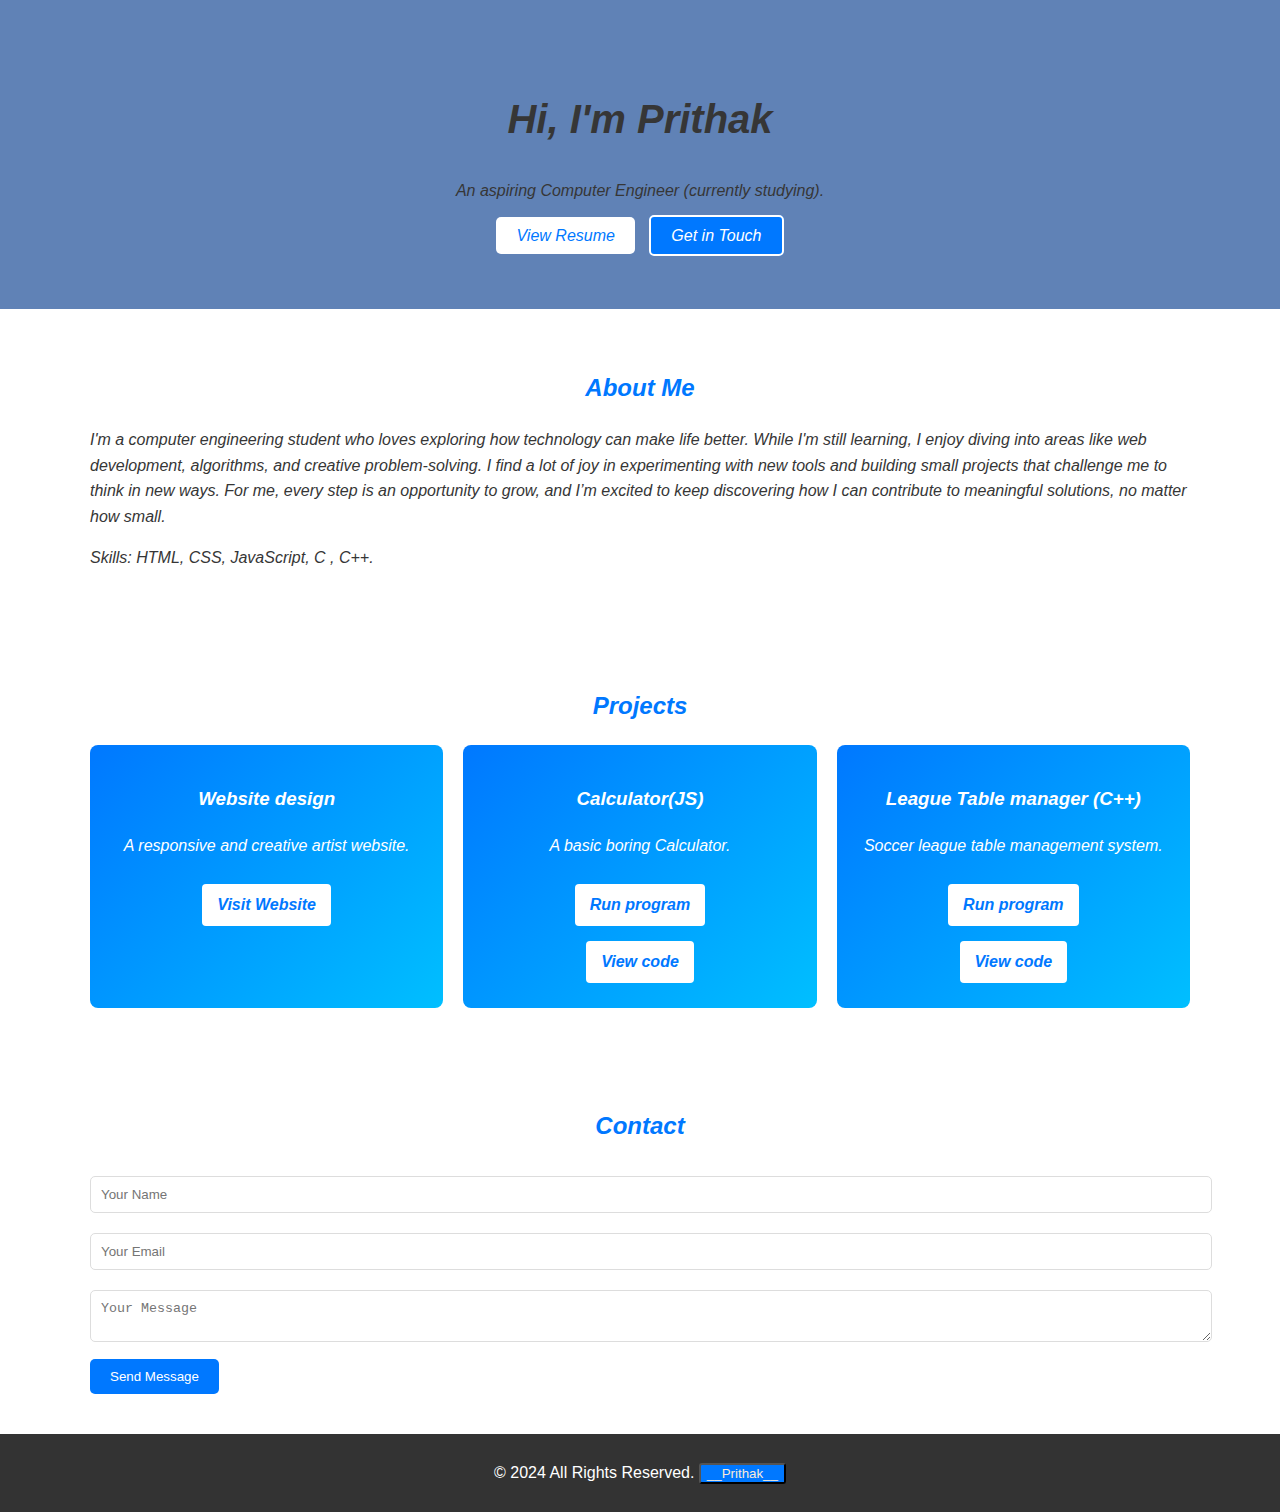
<file: index.html>
<!DOCTYPE html>
<html lang="en">
<head>
  <meta charset="UTF-8">
  <meta name="viewport" content="width=device-width, initial-scale=1.0">
  <title>Portfolio</title>
  <link rel="stylesheet" href="style.css">
</head>
<body>
  <header>
    <div class="container">
      <h1>Hi, I'm Prithak</h1>
      <p>An aspiring Computer Engineer (currently studying).</p>
      <div class="cta-buttons">
        <a href="resume.pdf" class="btn" target="_blank">View Resume</a>
        <a href="#contact" class="btn btn-secondary">Get in Touch</a>
      </div>
    </div>
  </header>

  <section id="about">
    <div class="container">
      <h2>About Me</h2>
      <p>I'm a computer engineering student who loves exploring how technology can make life better. While I'm still learning, I enjoy diving into areas like web development, algorithms, and creative problem-solving.

        I find a lot of joy in experimenting with new tools and building small projects that challenge me to think 
        in new ways. For me, every step is an opportunity to grow, 
        and I’m excited to keep discovering how I can contribute to meaningful solutions, no matter how small.</p>
      <p>Skills: HTML, CSS, JavaScript, C , C++.</p>
    </div>
  </section>

  <section id="projects">
    <div class="container">
      <h2>Projects</h2>
      <div class="project-grid">
        <div class="project-card" onclick="toggleDetails('project1-details')">
          <h3>Website design </h3>
          <p>A responsive and creative artist website.</p>
          <a href="https://www.prithakkoirala.com.np" target="_blank" class="btn btn-link">Visit Website</a>
          <div id="project1-details" class="project-details">
            <p>This artist website was designed to showcase my skills, achievements, and personality. It's responsive, minimalist, and optimized for smooth navigation.</p>
          </div>
        </div>
        
        <div class="project-card" onclick="toggleDetails('project2-details')">
          <h3>Calculator(JS)</h3>
          <p>A basic boring Calculator.</p>
          <a href="Calculator.html" download target="_blank" class="btn btn-link">Run program</a><br>
          <a onclick="openTabs()" class="btn btn-link">View code</a><br>
          <div id="project2-details" class="project-details">
            <p>I made this calculator to gain more insights on how html and js work together.</p>
          </div>
        </div>
          <div class="project-card" onclick="toggleDetails('project3-details')">
            <h3>League Table manager (C++)</h3>
            <p>Soccer league table management system.</p>
            <a href="Final.exe" download target="_blank" class="btn btn-link">Run program</a><br>
            <a href="Final.cpp" download target="_blank" class="btn btn-link">View code</a>
            <div id="project3-details" class="project-details">
              <p>I designed this Soccer league table management system as my C++ project for second semester. </p>
            </div>
      </div>
    </div>
  </section>

  <section id="contact">
    <div class="container">
      <h2>Contact</h2>
      <form id="contact-form">
        <input type="text" placeholder="Your Name" required>
        <input type="email" placeholder="Your Email" required>
        <textarea placeholder="Your Message" required></textarea>
        <button type="submit">Send Message</button>
      </form>
    </div>
  </section>

  <footer>
    <p>&copy; 2024 All Rights Reserved. <button type="button" class="haha" id="haha" onclick="haha()"> __Prithak__ </button></p>
  </footer>

  <script src="script.js"></script>
</body>
</html>
</file>
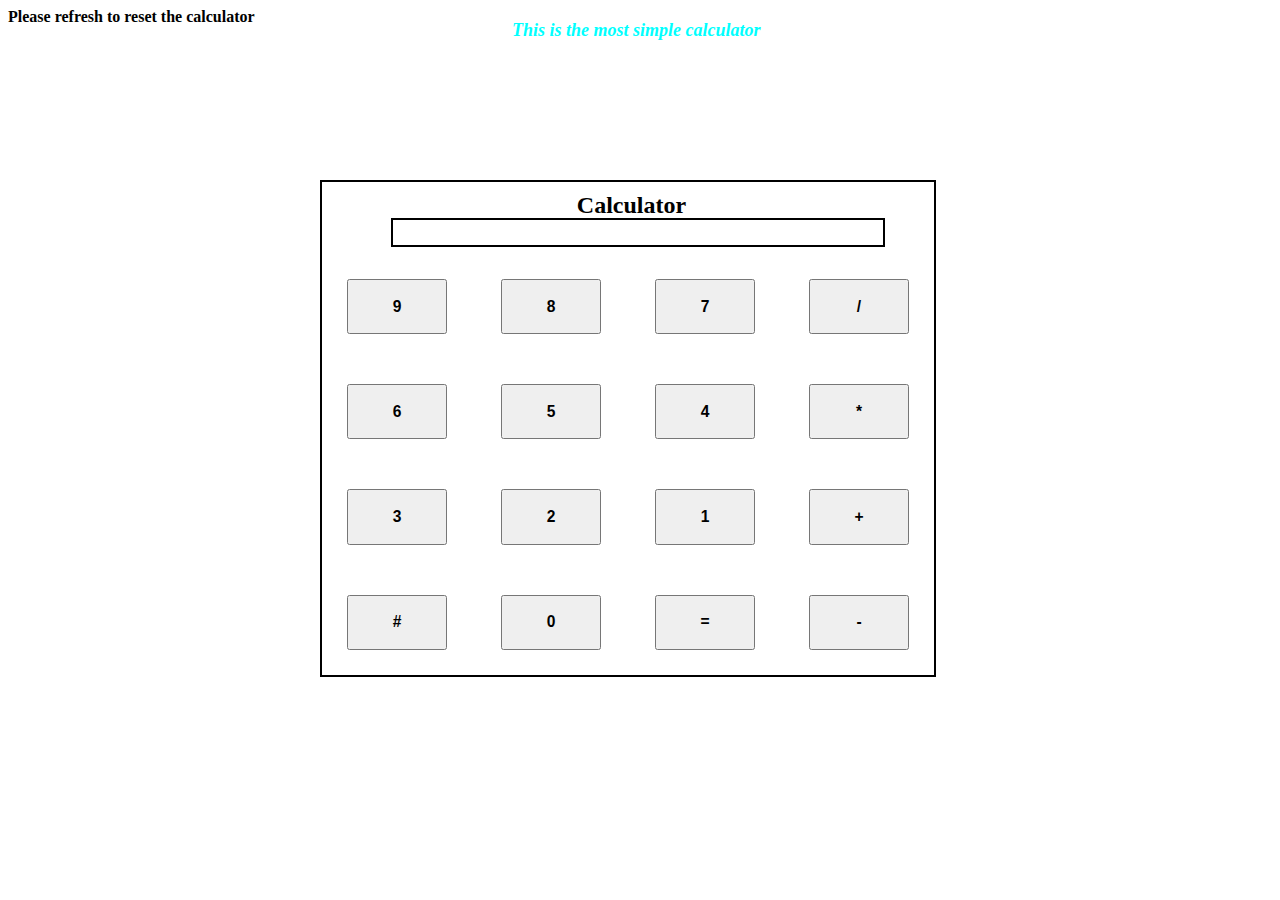
<file: Calculator.html>
<html>
    <title>
        Calculator
    </title>
    <head>
        <link rel="stylesheet" href="Calculator.css">
    </head>
    <body>
        <script src="Calculator.js"></script>
        <h1 class="text" id="text"> This is the most simple calculator</h3>
        <div class="calcBox" id="calcBox">
            <h2 style="position:absolute ;left: 40%; margin:10px"> Calculator </h2></br></br>
            <div class="output" id="output">

            </div></br></br>
          <button class="buttons" id="buttons" type="button" onclick="fun9()">  <h3>9</h3> </button>
          <button  class="buttons" id="buttons" type="button" onclick="fun8()">  <h3>8</h3> </button>
          <button  class="buttons" id="buttons" type="button" onclick="fun7()">  <h3>7</h3> </button>
          <button  class="buttons" id="buttons" type="button" onclick="funDiv()">  <h3>/</h3> </button></br>
          <button class="buttons" id="buttons" type="button" onclick="fun6()">  <h3>6</h3> </button>
          <button  class="buttons" id="buttons" type="button" onclick="fun5()">  <h3>5</h3> </button>
          <button  class="buttons" id="buttons" type="button" onclick="fun4()">  <h3>4</h3> </button>
          <button  class="buttons" id="buttons" type="button" onclick="funMul()">  <h3>*</h3> </button></br>
          <button class="buttons" id="buttons" type="button" onclick="fun3()">  <h3>3</h3> </button>
          <button  class="buttons" id="buttons" type="button" onclick="fun2()">  <h3>2</h3> </button>
          <button  class="buttons" id="buttons" type="button" onclick="fun1()">  <h3>1</h3> </button>
          <button  class="buttons" id="buttons" type="button" onclick="funAdd()">  <h3>+</h3> </button></br>
          <button class="buttons" id="buttons" type="button" onclick="funH()">  <h3>#</h3> </button>
          <button  class="buttons" id="buttons" type="button" onclick="fun0()">  <h3>0</h3> </button>
          <button  class="buttons" id="buttons" type="button" onclick="funEq()">  <h3>=</h3> </button>
          <button  class="buttons" id="buttons" type="button" onclick="funMin()">  <h3>-</h3> </button></br>
        </div>
<h4>Please refresh to reset the calculator</h4>
    </body>
    
</html>
</file>
<file: style.css>
/* General Styles */
body {
    margin: 0;
    font-family: 'Arial', sans-serif;
    line-height: 1.6;
    color: #363636;
  }
  
  .container {
    max-width: 1100px;
    margin: auto;
    padding: 0 20px;
    font-style: italic;
    color:#363636;
  }
  
  header {
    background: #6082B6;
    color: #fff;
    padding: 60px 0;
    text-align: center;
  }
  
  header h1 {
    font-size: 2.5rem;
  }
  
  header .cta-buttons {
    margin-top: 20px;
  }
  
  .btn {
    text-decoration: none;
    background: #fff;
    color: #0078ff;
    padding: 10px 20px;
    border-radius: 5px;
    margin: 5px;
  }
  
  .btn-secondary {
    background: #0078ff;
    color: #fff;
    border: 2px solid #fff;
  }
  
  section {
    padding: 40px 0;
  }
  
  h2 {
    text-align: center;
    color: #0078ff;
    margin-bottom: 20px;
  }
  
  .project-grid {
    display: grid;
    grid-template-columns: repeat(auto-fit, minmax(250px, 1fr));
    gap: 20px;
  }
  
  
.project-card {
  position: relative;
  background: linear-gradient(135deg, #0078ff, #00bfff);
  color: #fff;
  padding: 20px;
  border-radius: 8px;
  text-align: center;
  cursor: pointer;
  transition: transform 0.3s ease;
}

.project-card:hover {
  transform: scale(1.05);
}

.project-card .btn-link {
  display: inline-block;
  background: #fff;
  color: #0078ff;
  text-decoration: none;
  padding: 8px 15px;
  margin-top: 10px;
  border-radius: 4px;
  font-weight: bold;
  transition: background-color 0.3s ease, color 0.3s ease;
}

.project-card .btn-link:hover {
  background: #0078ff;
  color: #fff;
}

/* Dropdown Info Box */
.project-details {
  display: none;
  margin-top: 15px;
  padding: 10px;
  background: rgba(255, 255, 255, 0.9);
  color: #333;
  border-radius: 8px;
  font-size: 14px;
}

.project-card.active .project-details {
  display: block;
}

  
  #contact-form input, #contact-form textarea {
    width: 100%;
    padding: 10px;
    margin: 10px 0;
    border: 1px solid #ddd;
    border-radius: 5px;
  }
  
  #contact-form button {
    background: #0078ff;
    color: #fff;
    padding: 10px 20px;
    border: none;
    border-radius: 5px;
    cursor: pointer;
  }
  
  footer {
    text-align: center;
    padding: 10px 0;
    background: #333;
    color: #fff;
  }
  .haha{
    border-radius: 3px;
    background-color: #0078ff;
    color: antiquewhite;
  }
</file>
<file: Calculator.css>
.text {
    position: absolute;
    left: 40%;
    color: aqua;
    font-size:large;
    font-style: italic;
}

.calcBox{
    position: absolute;
    left: 25%;
    top: 20%;
    border: 2px solid black;
}

.buttons{
    display: inline-block;
    margin: 25px;
    width: 100px;
    }

.output{
    position:absolute;
    right: 8%;
    border:2px solid black;
    width: 80%;
    height: 25px;

}
</file>
